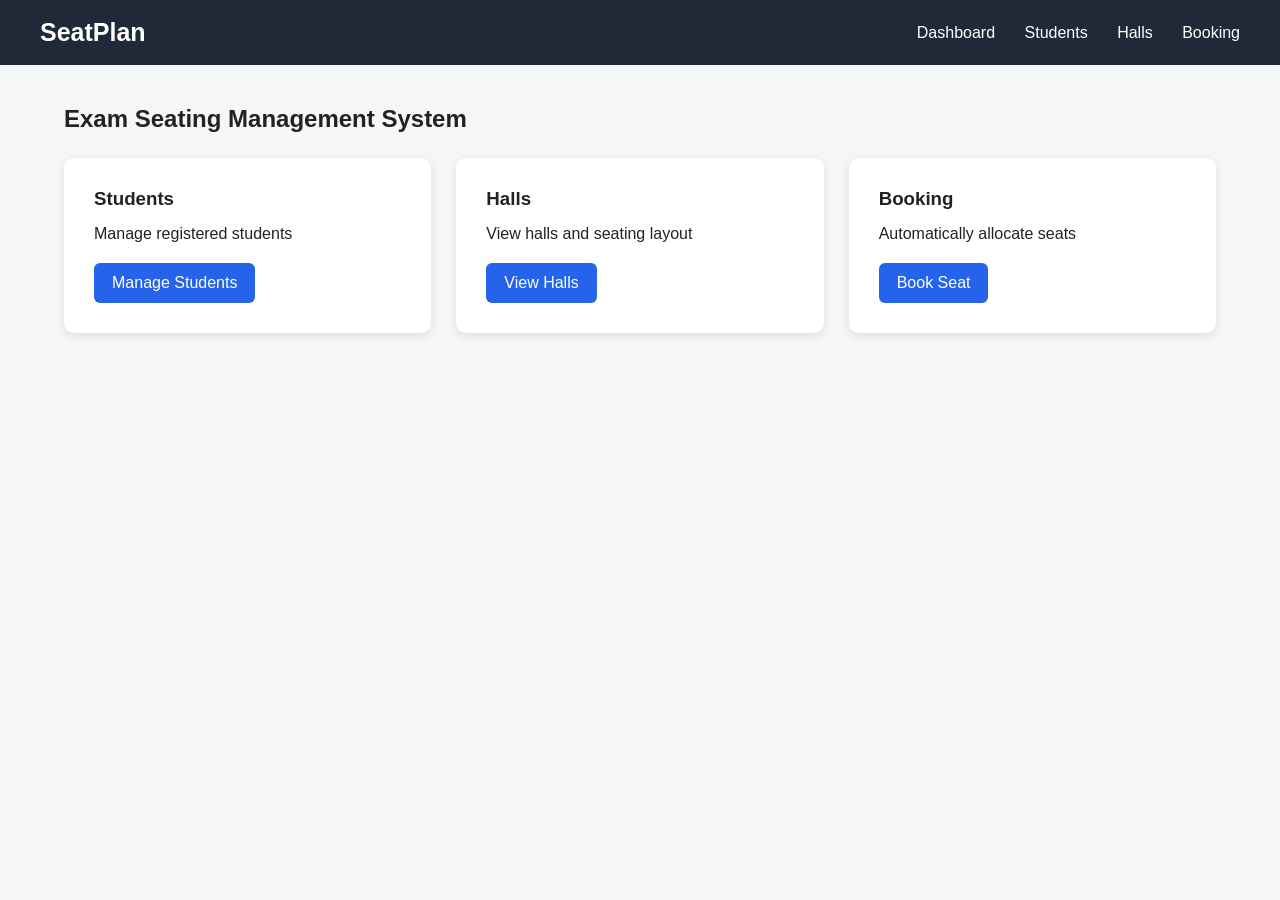
<file: src/main/resources/static/index.html>
<!DOCTYPE html>
<html lang="en">
<head>
    <meta charset="UTF-8">
    <meta name="viewport" content="width=device-width, initial-scale=1.0">
    <title>SeatPlan - Dashboard</title>
    <link rel="stylesheet" href="css/style.css">
</head>
<body>

<nav class="navbar">
    <h1>SeatPlan</h1>
    <div>
        <a href="index.html">Dashboard</a>
        <a href="student.html">Students</a>
        <a href="hall.html">Halls</a>
        <a href="booking.html">Booking</a>
    </div>
</nav>

<div class="container">
    <h2>Exam Seating Management System</h2>

    <div class="cards">
        <div class="card">
            <h3>Students</h3>
            <p>Manage registered students</p>
            <a href="student.html" class="button">Manage Students</a>
        </div>

        <div class="card">
            <h3>Halls</h3>
            <p>View halls and seating layout</p>
            <a href="hall.html" class="button">View Halls</a>
        </div>

        <div class="card">
            <h3>Booking</h3>
            <p>Automatically allocate seats</p>
            <a href="booking.html" class="button">Book Seat</a>
        </div>
    </div>
</div>

</body>
</html>
</file>
<file: src/main/resources/static/css/style.css>
* {
    box-sizing: border-box;
    margin: 0;
    padding: 0;
}

body {
    font-family: Arial, sans-serif;
    background: #f4f6f8;
    color: #222;
}

.navbar {
    background: #1f2937;
    color: white;
    padding: 18px 40px;

    display: flex;
    justify-content: space-between;
    align-items: center;
}

.navbar h1 {
    font-size: 25px;
}

.navbar a {
    color: white;
    text-decoration: none;
    margin-left: 25px;
}

.navbar a:hover {
    text-decoration: underline;
}

.container {
    width: 90%;
    max-width: 1200px;
    margin: 40px auto;
}

.container h2 {
    margin-bottom: 25px;
}

.cards {
    display: grid;
    grid-template-columns: repeat(3, 1fr);
    gap: 25px;
}

.card {
    background: white;
    padding: 30px;
    border-radius: 10px;
    box-shadow: 0 3px 10px rgba(0,0,0,0.1);
}

.card h3 {
    margin-bottom: 15px;
}

.card p {
    margin-bottom: 20px;
}

.button,
button {
    background: #2563eb;
    color: white;
    border: none;
    padding: 11px 18px;
    border-radius: 6px;
    cursor: pointer;
    text-decoration: none;
    display: inline-block;
}

button:hover,
.button:hover {
    background: #1d4ed8;
}

.form-card {
    background: white;
    padding: 25px;
    border-radius: 10px;
    margin-bottom: 40px;
    box-shadow: 0 3px 10px rgba(0,0,0,0.08);
}

.form-card input {
    display: block;
    width: 100%;
    max-width: 500px;
    padding: 12px;
    margin: 12px 0;
    border: 1px solid #ccc;
    border-radius: 5px;
}

.form-card label {
    display: block;
    margin-top: 10px;
    font-weight: bold;
}

table {
    width: 100%;
    border-collapse: collapse;
    background: white;
    margin-top: 20px;
}

th,
td {
    border: 1px solid #ddd;
    padding: 12px;
    text-align: center;
}

th {
    background: #1f2937;
    color: white;
}

.hall-card {
    background: white;
    padding: 20px;
    margin-bottom: 20px;
    border-radius: 10px;
    box-shadow: 0 3px 10px rgba(0,0,0,0.08);
}

.hall-card button {
    margin-top: 10px;
}

.seat-grid {
    display: grid;
    gap: 10px;
    margin-bottom: 30px;
}

.seat {
    padding: 15px;
    border-radius: 6px;
    text-align: center;
    font-weight: bold;
}

.available {
    background: #d1fae5;
    border: 1px solid #10b981;
}

.booked {
    background: #fee2e2;
    border: 1px solid #ef4444;
}

.success {
    color: #15803d;
    font-weight: bold;
}

.error {
    color: #dc2626;
    font-weight: bold;
}

.booking-result {
    background: white;
    padding: 25px;
    margin-bottom: 30px;
    border-radius: 10px;
}

@media (max-width: 800px) {

    .cards {
        grid-template-columns: 1fr;
    }

    .navbar {
        flex-direction: column;
        gap: 15px;
    }

    .navbar a {
        margin: 5px;
    }
}
</file>
